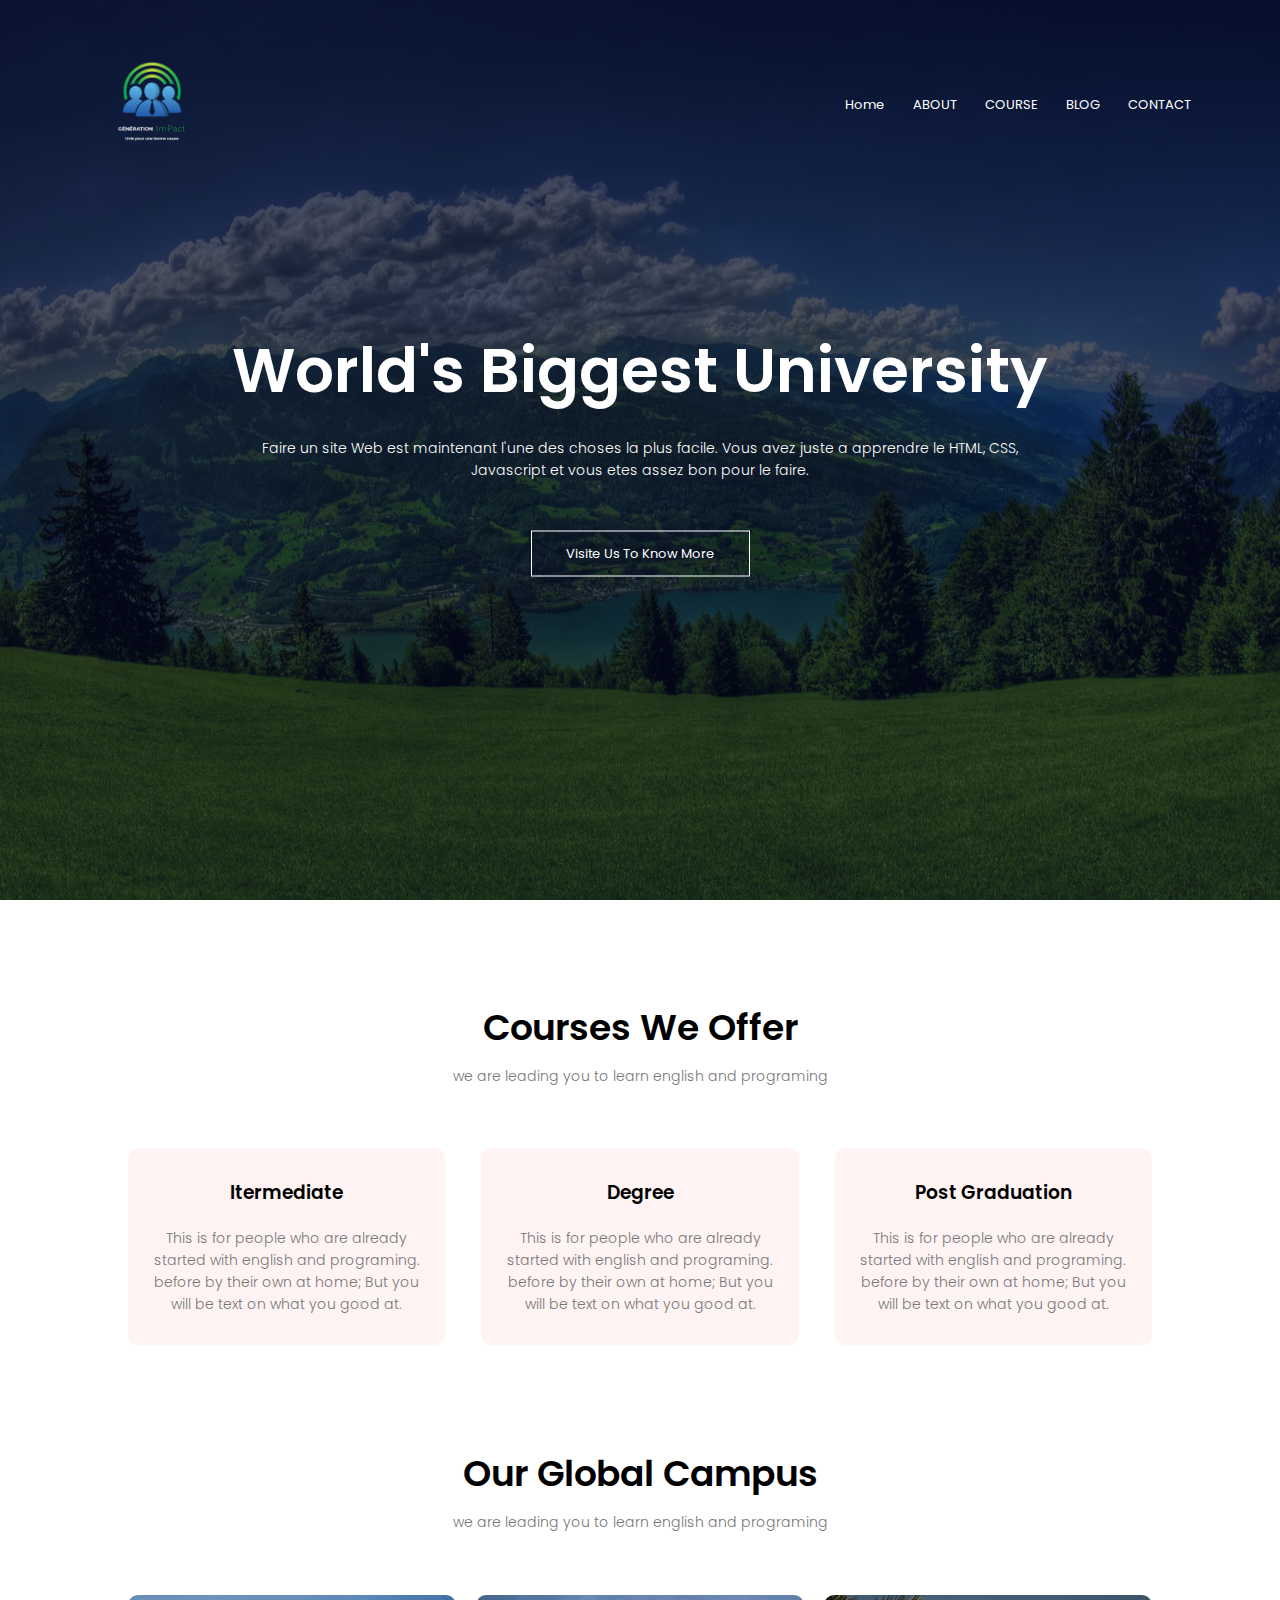
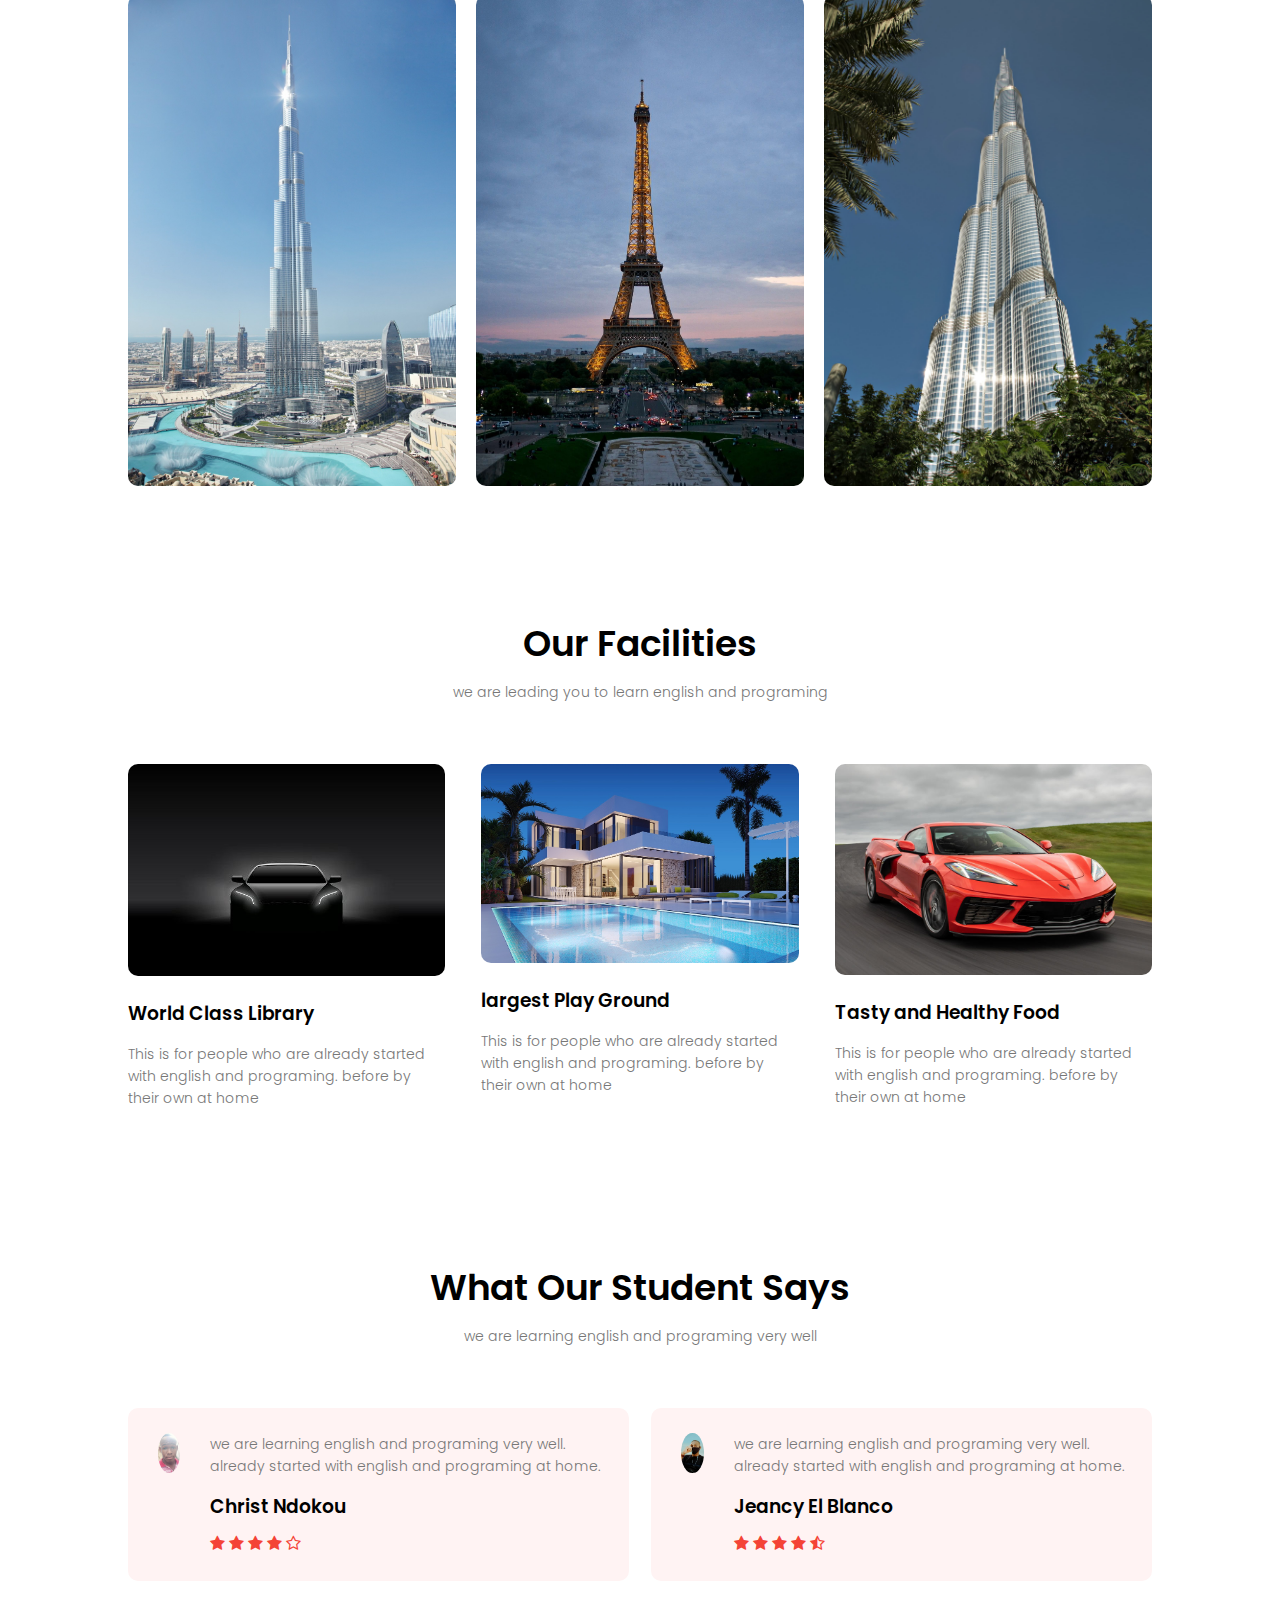
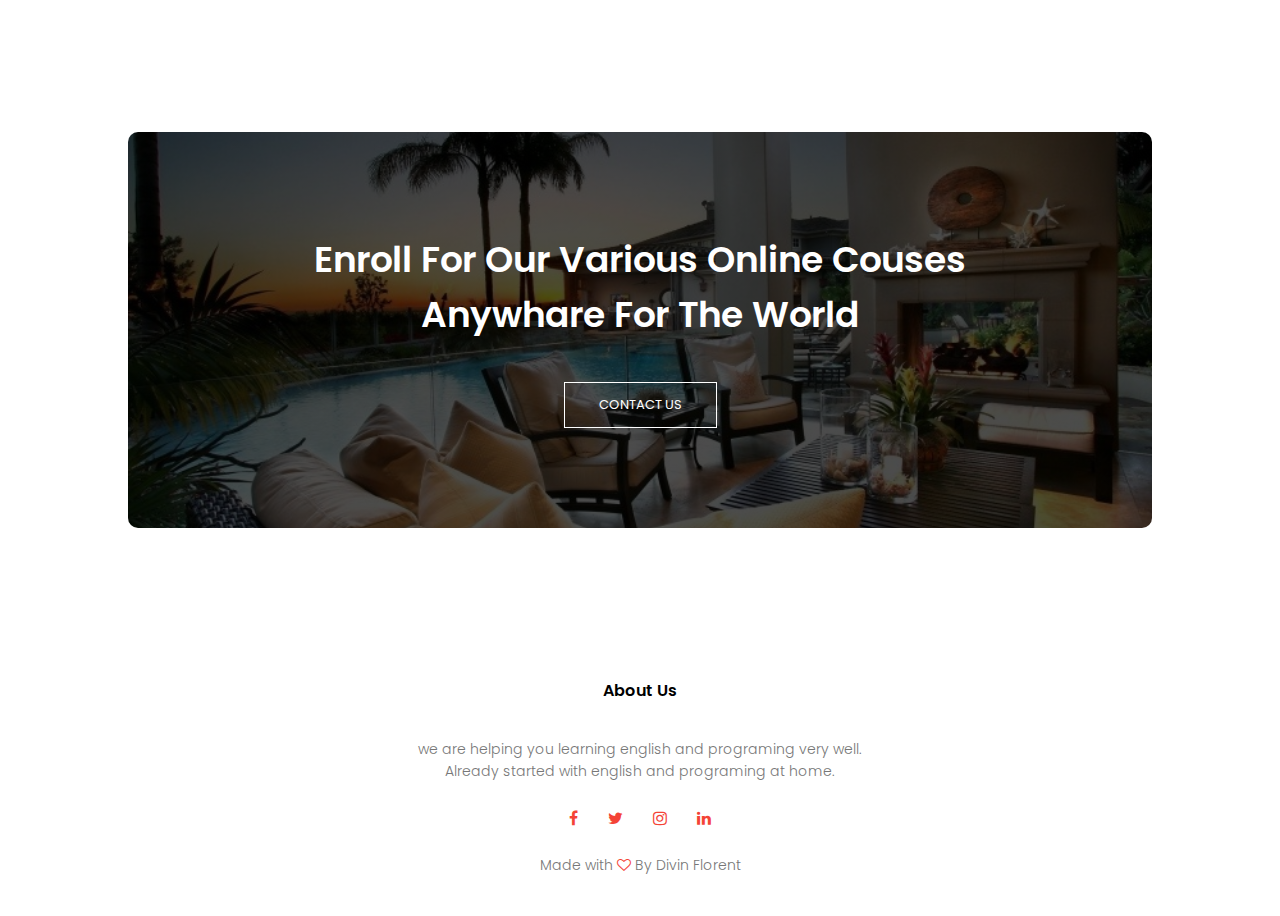
<file: index.html>
<!DOCTYPE html>
<html>
    <head>
        <meta name="viewport" content="with=device-width, initial-scales=1.0">
        <title>University Website Design - easy Tutorials</title>
        <link rel="stylesheet" href="style.css">
        <link rel="preconnect" href="https://fonts.gstatic.com">
        <link href="https://fonts.googleapis.com/css2?family=Poppins:wght@100;200;300;400;600;700&display=swap"rel="stylesheet">
        <link rel="stylesheet" href="https://stackpath.bootstrapcdn.com/font-awesome/4.7.0/css/font-awesome.min.css">
    </head>
    <body>
        <section class="header">
            <nav>
                <a href="index.html"><img src="images/logo.png"></a>
                <div class="nav-links" id="navLinks">
                    <i class="fa fa-times" onclick="hideMenu()"></i>
                    <ul>
                        <li><a href="index.html">Home</a></li>
                        <li><a href="about.html">ABOUT</a></li>
                        <li><a href="course.html">COURSE</a></li>
                        <li><a href="blog.html">BLOG</a></li>
                        <li><a href="contact.html">CONTACT</a></li>
                    </ul>
                </div>
                <i class="fa fa-bars" onclick="showMenu()"></i>
            </nav>

        <div class="text-box">
            <h1>World's Biggest University</h1>
            <p>Faire un site Web est maintenant l'une des choses la plus facile. Vous avez juste a apprendre le HTML, CSS,<br>Javascript et vous etes assez bon pour le faire.</p>
            <a href="" class="hero-btn">Visite Us To Know More</a>
        </div>

        </section>

        <!-- Course -->

        <section class="course">
            <h1>Courses We Offer</h1>
            <p>we are leading you to learn english and programing</p>

            <div class="row">
                <div class="course-col">
                    <h3>Itermediate</h3>
                    <p>This is for people who are already started with english and programing. before by their own at home; But you will be text on what you good at.</p>
                </div>
                <div class="course-col">
                    <h3>Degree</h3>
                    <p>This is for people who are already started with english and programing. before by their own at home; But you will be text on what you good at.</p>
                </div>
                <div class="course-col">
                    <h3>Post Graduation</h3>
                    <p>This is for people who are already started with english and programing. before by their own at home; But you will be text on what you good at.</p>
                </div>
            </div>


        </section>

        <!--campus-->

        <section class="campus">
            <h1>Our Global Campus</h1>
            <p>we are leading you to learn english and programing</p>

            <div class="row">
                <div class="campus-col">
                    <img src="images/div7.jpg">
                    <div class="layer">
                        <h3>DUBAI</h3>
                    </div>
                </div>
                <div class="campus-col">
                    <img src="images/div4.jpg">
                    <div class="layer">
                        <h3>FRANCE</h3>
                    </div>
                </div>
                <div class="campus-col">
                    <img src="images/div3.jpg">
                    <div class="layer">
                        <h3>CONGO</h3>
                    </div>
                </div>
            </div>


        </section>

        <!--Facilities-->

        <section class="facilities">
            <h1>Our Facilities</h1>
            <p>we are leading you to learn english and programing</p>

            <div class="row">
                <div class="facilities-col">
                    <img src="images/ima1.jpg">
                    <h3>World Class Library</h3>
                    <p>This is for people who are already started with english and programing. before by their own at home</p>
                </div>
                    <div class="facilities-col">
                        <img src="images/christ.jpg">
                        <h3> largest Play Ground</h3>
                        <p>This is for people who are already started with english and programing. before by their own at home</p>
                    </div>
                        <div class="facilities-col">
                            <img src="images/florent.jpg">
                            <h3>Tasty and Healthy Food</h3>
                            <p>This is for people who are already started with english and programing. before by their own at home</p>
                        </div>
            </div>


        </section>

        <!-- testimonials -->

        <section  class="testimonials">
            <h1>What Our Student Says</h1>
            <p>we are learning english and programing very well</p>

            <div class="row">
                <div class="testimonial-col">
                    <img src="images/pic1.jpg">
                    <div>
                        <p>we are learning english and programing very well. already started with english and programing at home.</p>
                        <h3>Christ Ndokou</h3>
                        <i class="fa fa-star"></i>
                        <i class="fa fa-star"></i>
                        <i class="fa fa-star"></i>
                        <i class="fa fa-star"></i>
                        <i class="fa fa-star-o"></i>
                    </div>
                </div>
                <div class="testimonial-col">
                    <img src="images/pic2.jpg">
                    <div>
                        <p>we are learning english and programing very well. already started with english and programing at home.</p>
                        <h3>Jeancy El Blanco</h3>
                        <i class="fa fa-star"></i>
                        <i class="fa fa-star"></i>
                        <i class="fa fa-star"></i>
                        <i class="fa fa-star"></i>
                        <i class="fa fa-star-half-o"></i>
                    </div>
                </div>
            </div>

        </section>

        <!-- Call To Action -->

        <section class="cta">
            <h1>Enroll For Our Various Online Couses<br>Anywhare For The World</h1>
            <a href="contact.html" class="hero-btn">CONTACT US</a>
        </section>


        <!-- Footer -->

        <section class="footer">
            <h4>About Us</h4>
            <p>we are helping you learning english and programing very well.<br>Already started with english and programing at home.</p>
            <div class="icons">
                <i class="fa fa-facebook"></i>
                <i class="fa fa-twitter"></i>
                <i class="fa fa-instagram"></i>
                <i class="fa fa-linkedin"></i>
            </div>
            <p>Made with <i class="fa fa-heart-o"></i> By Divin Florent</p>
        </section>







        <!--------JavaScript for Toggle Menu-------->
        <script>

            var navLinks = document.getElementById("navLinks");
            function showMenu(){
                navLinks.style.right = "0";
            }
            function hideMenu(){
                navLinks.style.right = "-200px";
            }

        </script>
        
    </body>
</html>
</file>
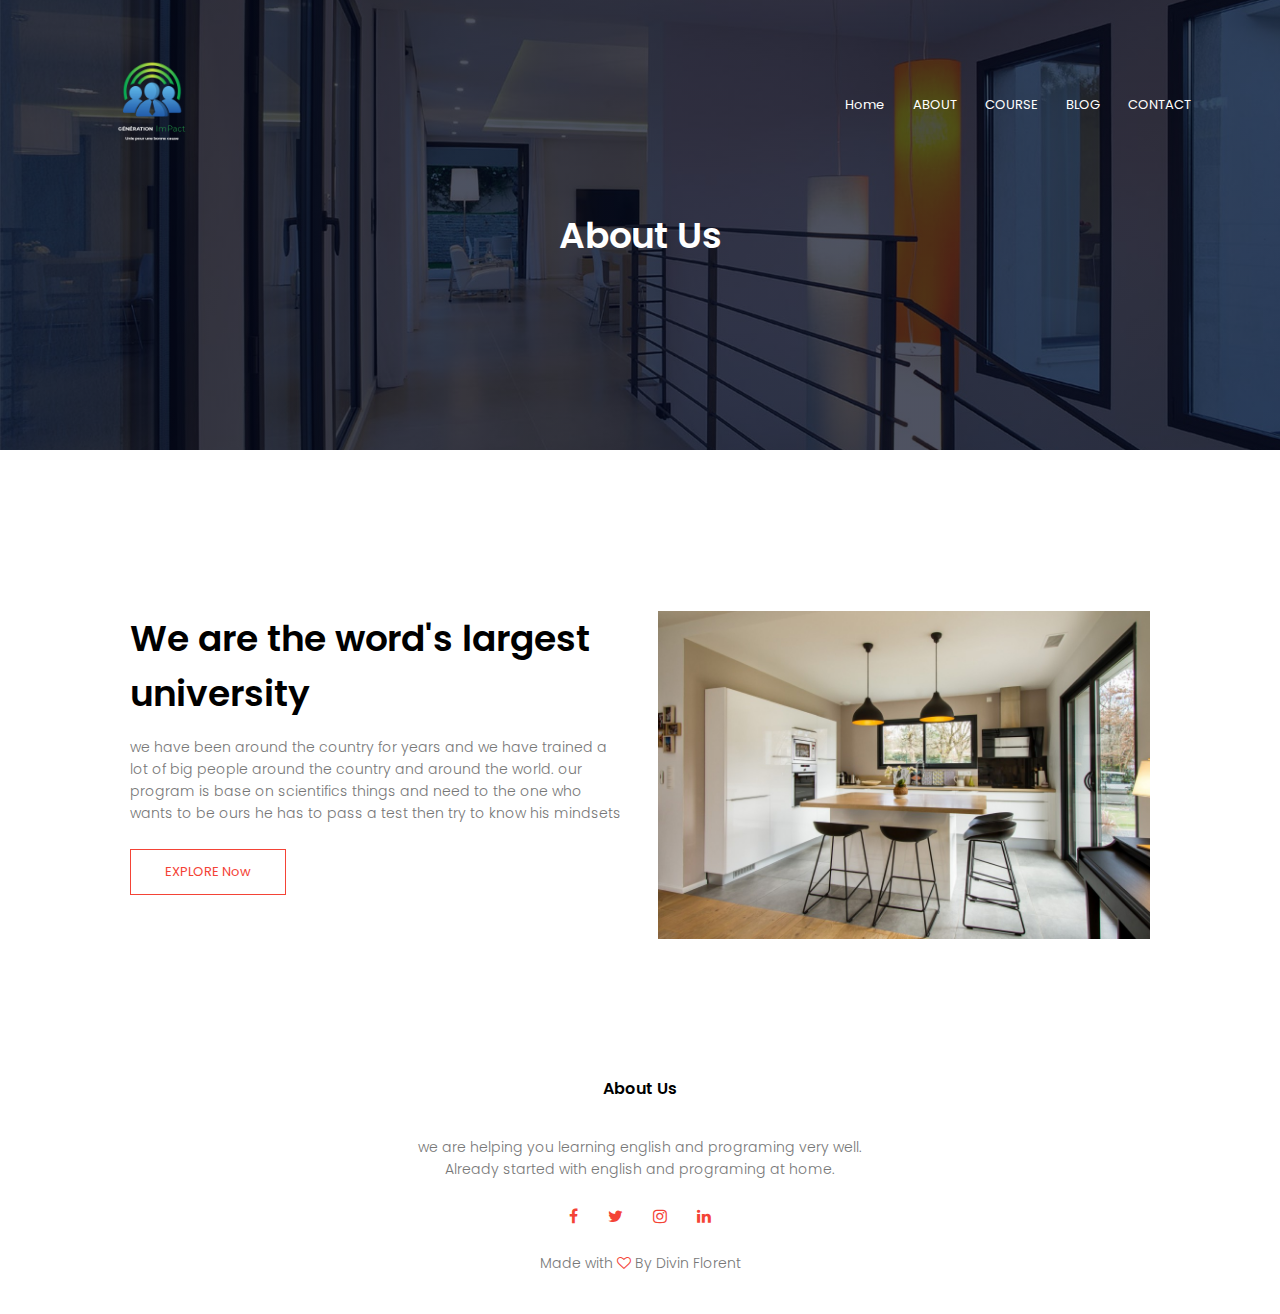
<file: about.html>
<!DOCTYPE html>
<html>
    <head>
        <meta name="viewport" content="with=device-width, initial-scales=1.0">
        <title>University Website Design - easy Tutorials</title>
        <link rel="stylesheet" href="style.css">
        <link rel="preconnect" href="https://fonts.gstatic.com">
        <link href="https://fonts.googleapis.com/css2?family=Poppins:wght@100;200;300;400;600;700&display=swap"rel="stylesheet">
        <link rel="stylesheet" href="https://stackpath.bootstrapcdn.com/font-awesome/4.7.0/css/font-awesome.min.css">
    </head>
    <body>
        <section class="sub-header">
            <nav>
                <a href="index.html"><img src="images/logo.png"></a>
                <div class="nav-links" id="navLinks">
                    <i class="fa fa-times" onclick="hideMenu()"></i>
                    <ul>
                        <li><a href="index.html">Home</a></li>
                        <li><a href="about.html">ABOUT</a></li>
                        <li><a href="course.html">COURSE</a></li>
                        <li><a href="blog.html">BLOG</a></li>
                        <li><a href="contact.html">CONTACT</a></li>
                    </ul>
                </div>
                <i class="fa fa-bars" onclick="showMenu()"></i>
            </nav>
            <h1>About Us</h1>
        </section>

        <!-- about us content -->

        <section class="about-us">

            <div class="row">
                <div class="about-col">
                    <h1>We are the word's largest university</h1>
                    <p>we have been around the country for years and we have trained a lot of big people around the country and around the world. our program is base on scientifics things and need to the one who wants to be ours he has to pass a test then try to know his mindsets</p>
                    <a href="" class="hero-btn red-btn">EXPLORE Now</a>
                </div>
                <div class="about-col">
                    <img src="images/go4.jpg">
                </div>
            </div>

        </section>



        <!-- Footer -->

        <section class="footer">
            <h4>About Us</h4>
            <p>we are helping you learning english and programing very well.<br>Already started with english and programing at home.</p>
            <div class="icons">
                <i class="fa fa-facebook"></i>
                <i class="fa fa-twitter"></i>
                <i class="fa fa-instagram"></i>
                <i class="fa fa-linkedin"></i>
            </div>
            <p>Made with <i class="fa fa-heart-o"></i> By Divin Florent</p>
        </section>







        <!--------JavaScript for Toggle Menu-------->
        <script>

            var navLinks = document.getElementById("navLinks");
            function showMenu(){
                navLinks.style.right = "0";
            }
            function hideMenu(){
                navLinks.style.right = "-200px";
            }

        </script>
        
    </body>
</html>
</file>
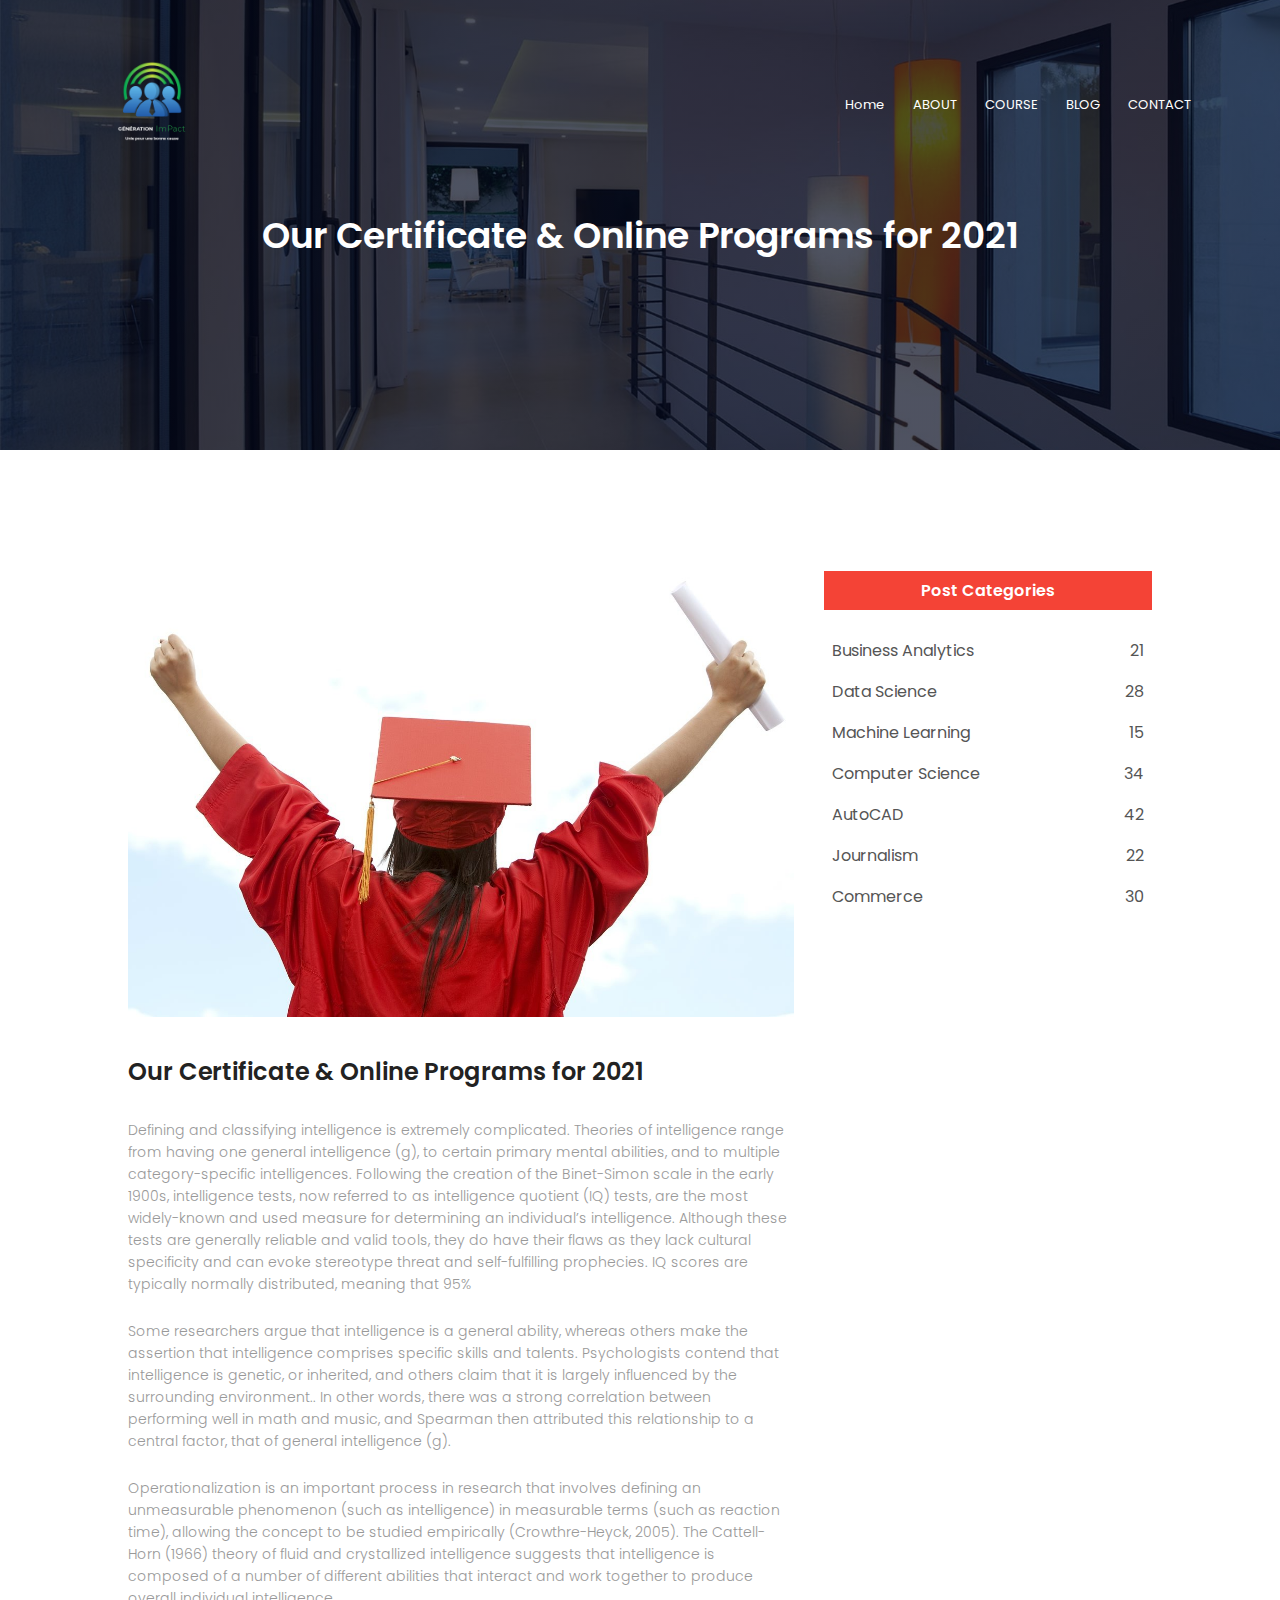
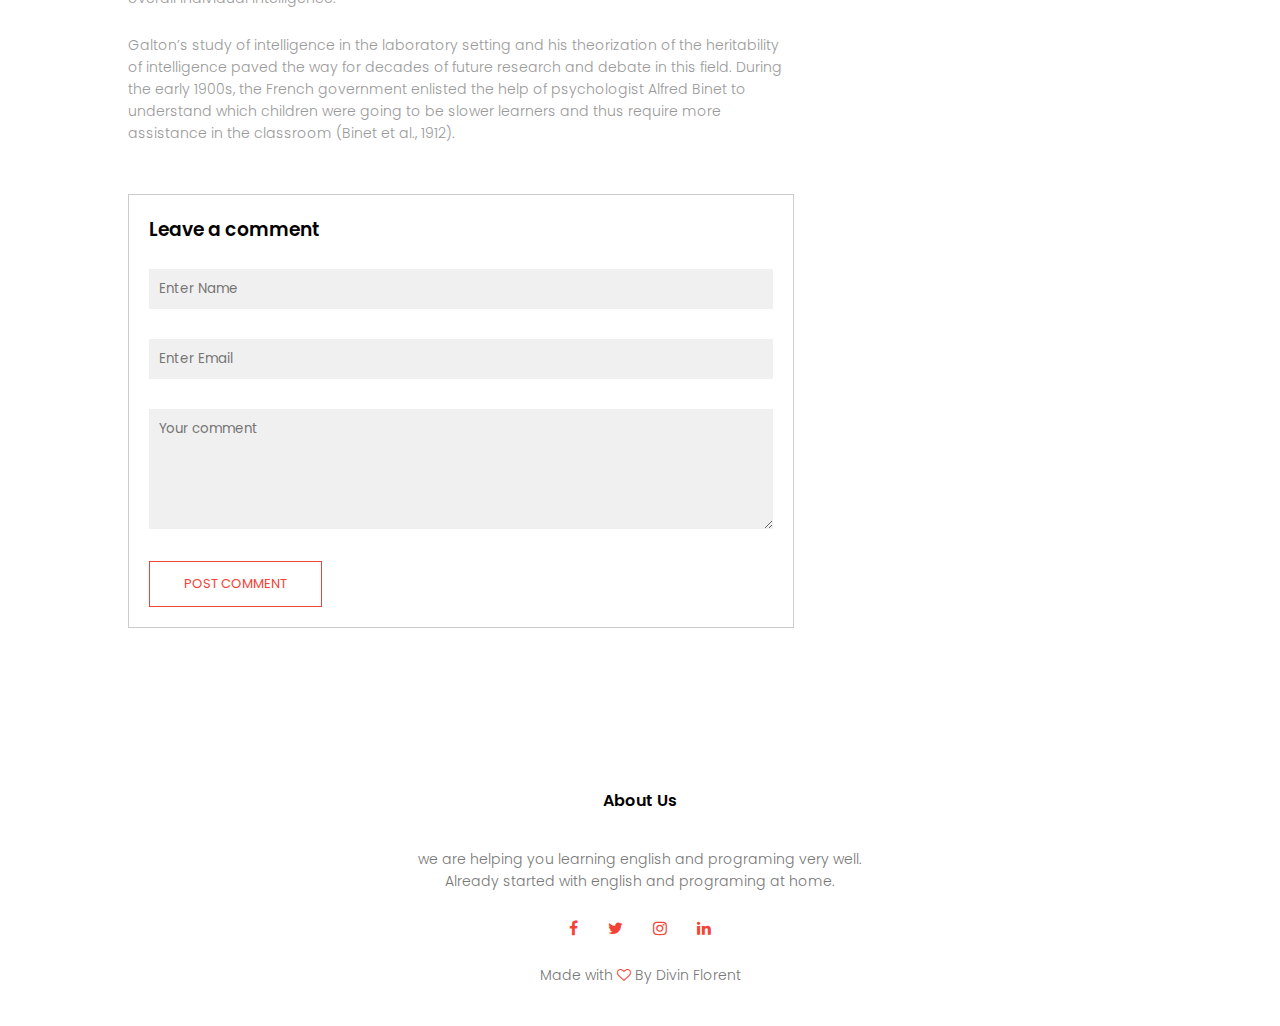
<file: blog.html>
<!DOCTYPE html>
<html>
    <head>
        <meta name="viewport" content="with=device-width, initial-scales=1.0">
        <title>University Website Design - easy Tutorials</title>
        <link rel="stylesheet" href="style.css">
        <link rel="preconnect" href="https://fonts.gstatic.com">
        <link href="https://fonts.googleapis.com/css2?family=Poppins:wght@100;200;300;400;600;700&display=swap"rel="stylesheet">
        <link rel="stylesheet" href="https://stackpath.bootstrapcdn.com/font-awesome/4.7.0/css/font-awesome.min.css">
    </head>
    <body>
        <section class="sub-header">
            <nav>
                <a href="index.html"><img src="images/logo.png"></a>
                <div class="nav-links" id="navLinks">
                    <i class="fa fa-times" onclick="hideMenu()"></i>
                    <ul>
                        <li><a href="index.html">Home</a></li>
                        <li><a href="about.html">ABOUT</a></li>
                        <li><a href="course.html">COURSE</a></li>
                        <li><a href="blog.html">BLOG</a></li>
                        <li><a href="contact.html">CONTACT</a></li>
                    </ul>
                </div>
                <i class="fa fa-bars" onclick="showMenu()"></i>
            </nav>
            <h1>Our Certificate & Online Programs for 2021</h1>
        </section>

        <!-- blog page content -->

        <section class="blog-content">

            <div class="row">
                <div class="blog-left">
                    <img src="images/certi1.jpg">
                    <h2>Our Certificate & Online Programs for 2021</h2>
                    <p>Defining and classifying intelligence is extremely complicated. Theories of intelligence range from having one general intelligence (g), to certain primary mental abilities, and to multiple category-specific intelligences.
                        Following the creation of the Binet-Simon scale in the early 1900s, intelligence tests, now referred to as intelligence quotient (IQ) tests, are the most widely-known and used measure for determining an individual’s intelligence.
                        Although these tests are generally reliable and valid tools, they do have their flaws as they lack cultural specificity and can evoke stereotype threat and self-fulfilling prophecies.
                        IQ scores are typically normally distributed, meaning that 95%</p>
                    <br>
                    <p>Some researchers argue that intelligence is a general ability, whereas others make the assertion that intelligence comprises specific skills and talents. Psychologists contend that intelligence is genetic, or inherited, and others claim that it is largely influenced by the surrounding environment.. In other words, there was a strong correlation between performing well in math and music, and Spearman then attributed this relationship to a central factor, that of general intelligence (g).</p>
                    <br>
                    <p>Operationalization is an important process in research that involves defining an unmeasurable phenomenon (such as intelligence) in measurable terms (such as reaction time), allowing the concept to be studied empirically (Crowthre-Heyck, 2005). The Cattell-Horn (1966) theory of fluid and crystallized intelligence suggests that intelligence is composed of a number of different abilities that interact and work together to produce overall individual intelligence.</p>
                    <br>
                    <p>Galton’s study of intelligence in the laboratory setting and his theorization of the heritability of intelligence paved the way for decades of future research and debate in this field. During the early 1900s, the French government enlisted the help of psychologist Alfred Binet to understand which children were going to be slower learners and thus require more assistance in the classroom (Binet et al., 1912).</p>


                    
                    <div class="comment-box">

                        <h3>Leave a comment</h3>

                        <form class="comment-form">
                            <input type="text" placeholder="Enter Name">
                            <input type="email" placeholder="Enter Email">
                            <textarea rows="5" placeholder="Your comment"></textarea>
                            <button type="submit" class="hero-btn red-btn">POST COMMENT</button>
                        </form>
                    </div>



                </div>
                <div class="blog-right">
                    <h3>Post Categories</h3>
                    <div>
                        <span>Business Analytics</span>
                        <span>21</span>
                    </div>
                    <div>
                        <span>Data Science</span>
                        <span>28</span>
                    </div>
                    <div>
                        <span>Machine Learning</span>
                        <span>15</span>
                    </div>
                    <div>
                        <span>Computer Science</span>
                        <span>34</span>
                    </div>
                    <div>
                        <span>AutoCAD</span>
                        <span>42</span>
                    </div>
                    <div>
                        <span>Journalism</span>
                        <span>22</span>
                    </div>
                    <div>
                        <span>Commerce</span>
                        <span>30</span>
                    </div>
                </div>
            </div>

        </section>
        
        <!-- Footer -->

        <section class="footer">
            <h4>About Us</h4>
            <p>we are helping you learning english and programing very well.<br>Already started with english and programing at home.</p>
            <div class="icons">
                <i class="fa fa-facebook"></i>
                <i class="fa fa-twitter"></i>
                <i class="fa fa-instagram"></i>
                <i class="fa fa-linkedin"></i>
            </div>
            <p>Made with <i class="fa fa-heart-o"></i> By Divin Florent</p>
        </section>







        <!--------JavaScript for Toggle Menu-------->
        <script>

            var navLinks = document.getElementById("navLinks");
            function showMenu(){
                navLinks.style.right = "0";
            }
            function hideMenu(){
                navLinks.style.right = "-200px";
            }

        </script>
        
    </body>
</html>
</file>
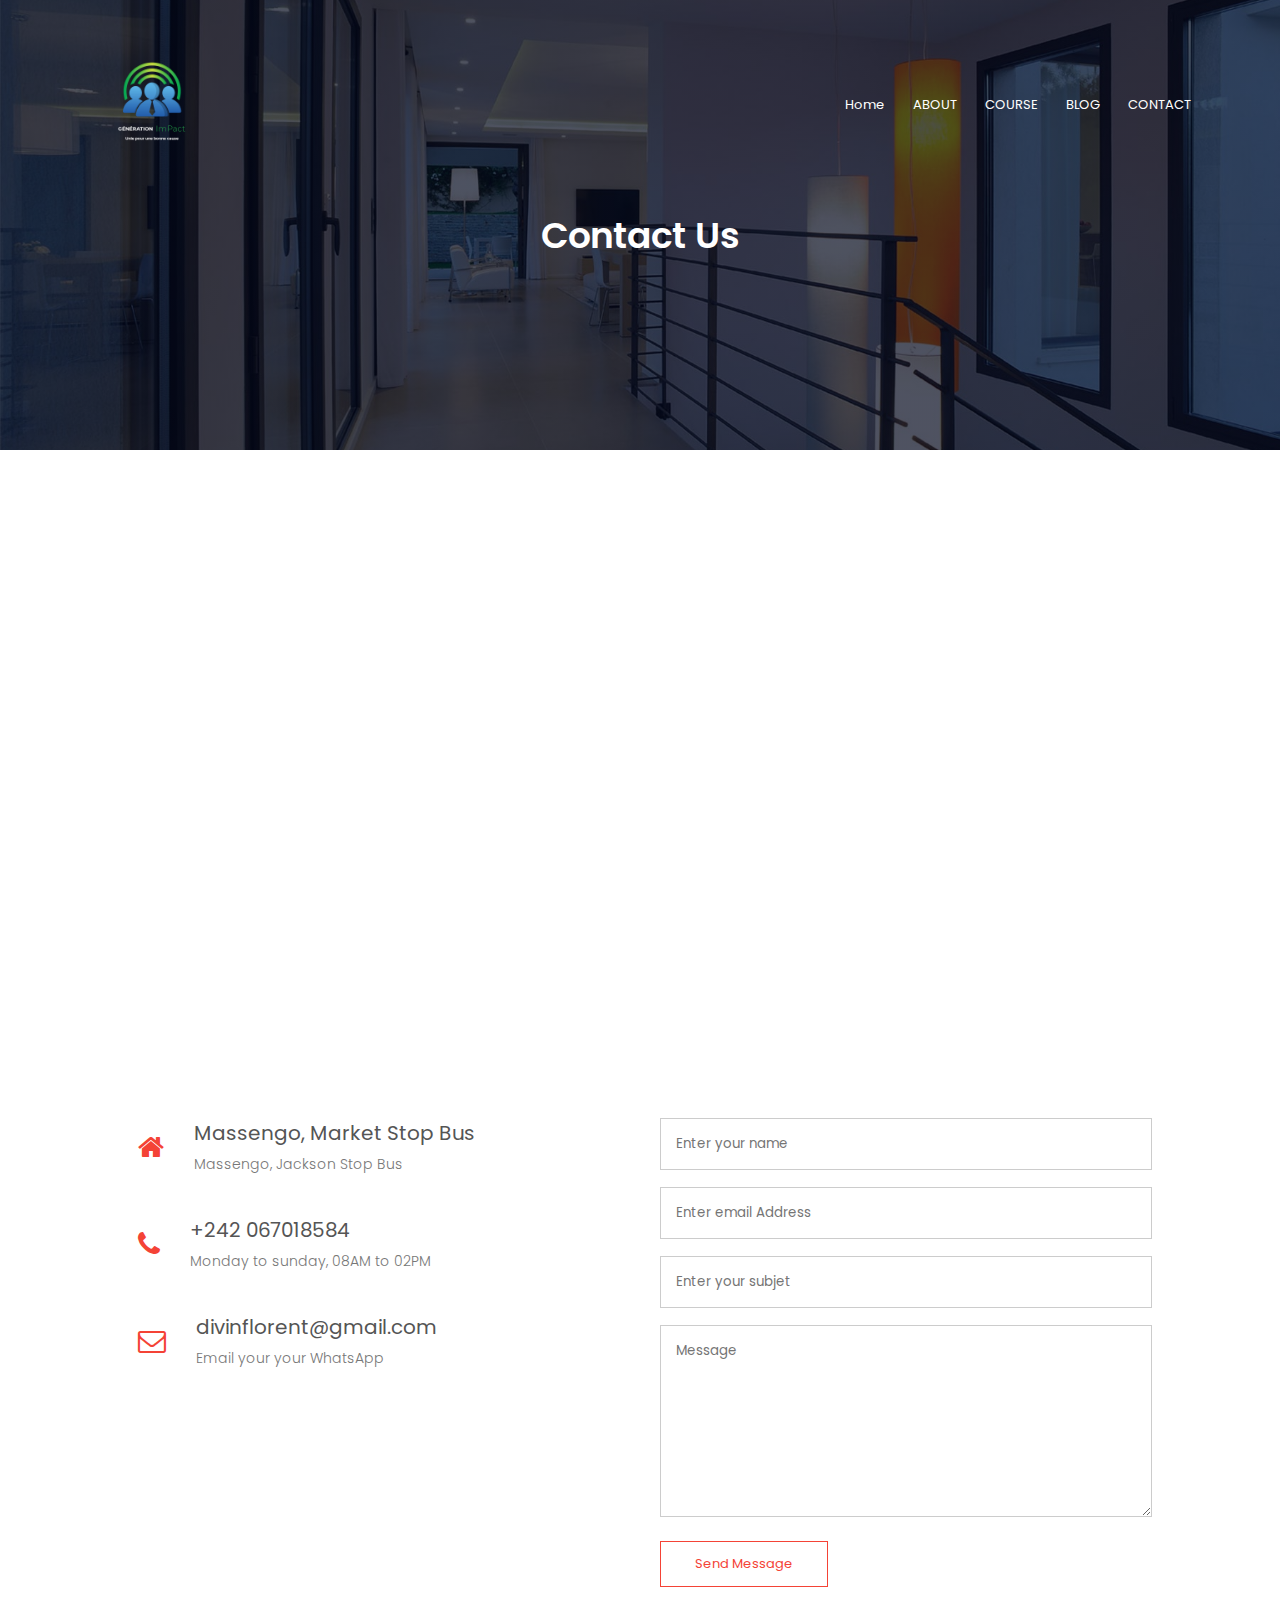
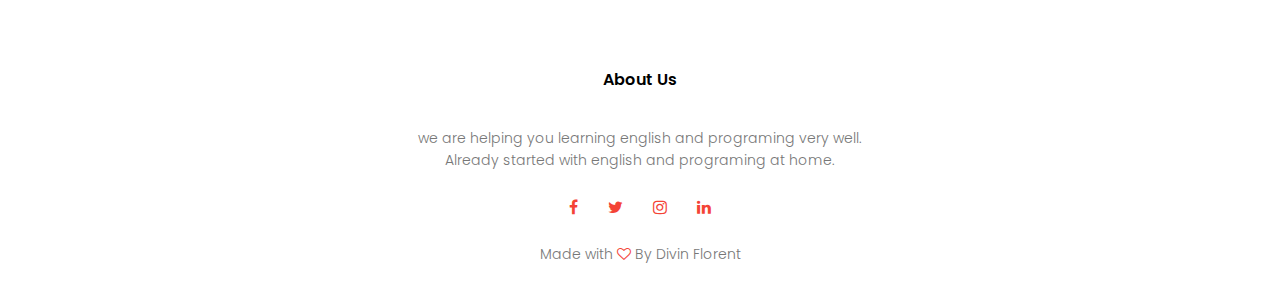
<file: contact.html>
<!DOCTYPE html>
<html>
    <head>
        <meta name="viewport" content="with=device-width, initial-scales=1.0">
        <title>University Website Design - easy Tutorials</title>
        <link rel="stylesheet" href="style.css">
        <link rel="preconnect" href="https://fonts.gstatic.com">
        <link href="https://fonts.googleapis.com/css2?family=Poppins:wght@100;200;300;400;600;700&display=swap"rel="stylesheet">
        <link rel="stylesheet" href="https://stackpath.bootstrapcdn.com/font-awesome/4.7.0/css/font-awesome.min.css">
    </head>
    <body>
        <section class="sub-header">
            <nav>
                <a href="index.html"><img src="images/logo.png"></a>
                <div class="nav-links" id="navLinks">
                    <i class="fa fa-times" onclick="hideMenu()"></i>
                    <ul>
                        <li><a href="index.html">Home</a></li>
                        <li><a href="about.html">ABOUT</a></li>
                        <li><a href="course.html">COURSE</a></li>
                        <li><a href="blog.html">BLOG</a></li>
                        <li><a href="contact.html">CONTACT</a></li>
                    </ul>
                </div>
                <i class="fa fa-bars" onclick="showMenu()"></i>
            </nav>
            <h1>Contact Us</h1>
        </section>

        <!-- contact us -->

        <section class="location">

            <iframe src="https://www.google.com/maps/embed?pb=!1m18!1m12!1m3!1d254647.1420061136!2d15.087135639262428!3d-4.247182451787993!2m3!1f0!2f0!3f0!3m2!1i1024!2i768!4f13.1!3m3!1m2!1s0x1a6a32ac441bb83b%3A0xab3deababe7de443!2sBrazzaville!5e0!3m2!1sfr!2scg!4v1624385206096!5m2!1sfr!2scg" width="600" height="450" style="border:0;" allowfullscreen="" loading="lazy"></iframe>

        </section>

        <section class="contact-us">

            <div class="row">
                <div class="contact-col">
                    <div>
                        <i class="fa fa-home"></i>
                        <span>
                            <h5>Massengo, Market Stop Bus</h5>
                            <p>Massengo, Jackson Stop Bus</p>
                        </span>
                    </div>
                    <div>
                        <i class="fa fa-phone"></i>
                        <span>
                            <h5>+242 067018584</h5>
                            <p>Monday to sunday, 08AM to 02PM</p>
                        </span>
                    </div>
                    <div>
                        <i class="fa fa-envelope-o"></i>
                        <span>
                            <h5>divinflorent@gmail.com</h5>
                            <p>Email your your WhatsApp</p>
                        </span>
                    </div>
                </div>
                <div class="contact-col">

                    <form action="form-handler.php" method="post">
                        <input type="text" name="name" placeholder="Enter your name" required>
                        <input type="email" name="email" placeholder="Enter email Address" required>
                        <input type="text" name="subject" placeholder="Enter your subjet" required>
                        <textarea rows="8" name="message" placeholder="Message" required></textarea>
                        <button type="submit" class="hero-btn red-btn">Send Message</button>
                    </form>



                </div>
            </div>

        </section>









        <!-- Footer -->

        <section class="footer">
            <h4>About Us</h4>
            <p>we are helping you learning english and programing very well.<br>Already started with english and programing at home.</p>
            <div class="icons">
                <i class="fa fa-facebook"></i>
                <i class="fa fa-twitter"></i>
                <i class="fa fa-instagram"></i>
                <i class="fa fa-linkedin"></i>
            </div>
            <p>Made with <i class="fa fa-heart-o"></i> By Divin Florent</p>
        </section>







        <!--------JavaScript for Toggle Menu-------->
        <script>

            var navLinks = document.getElementById("navLinks");
            function showMenu(){
                navLinks.style.right = "0";
            }
            function hideMenu(){
                navLinks.style.right = "-200px";
            }

        </script>
        
    </body>
</html>
</file>
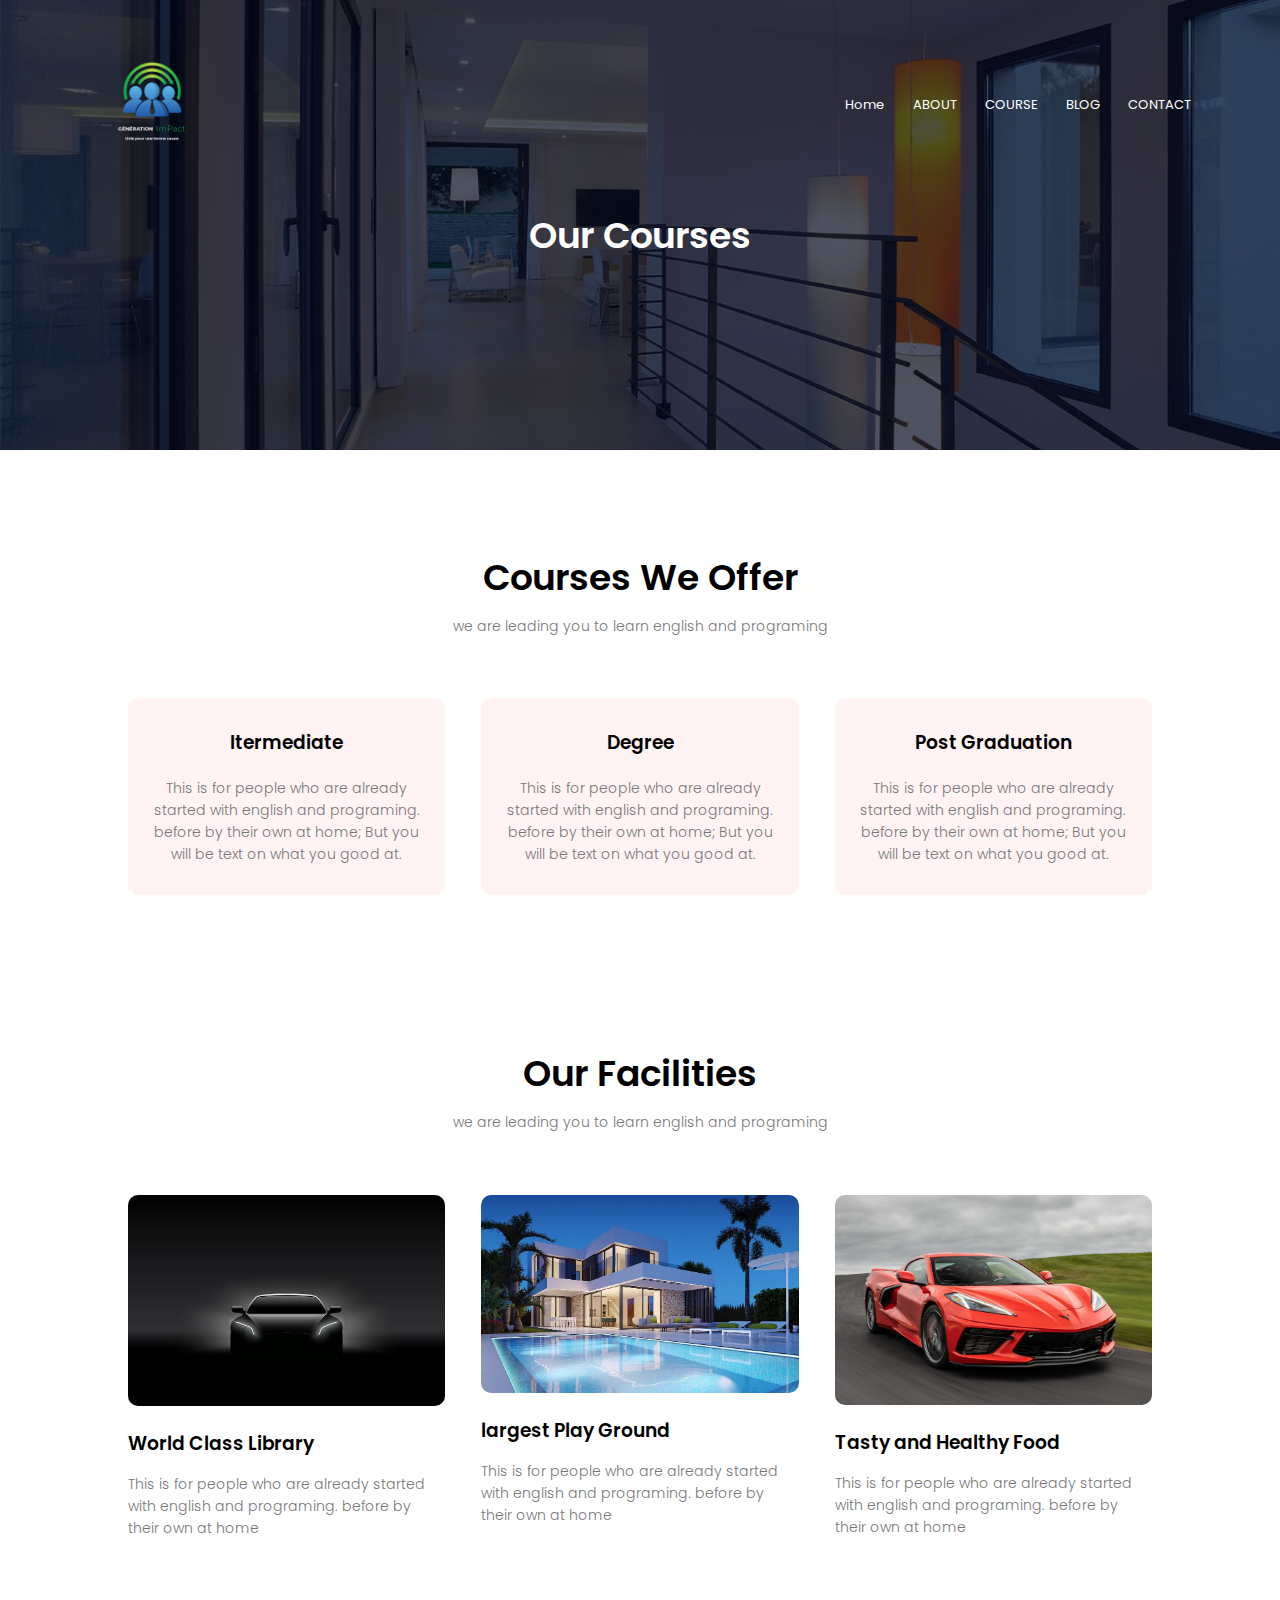
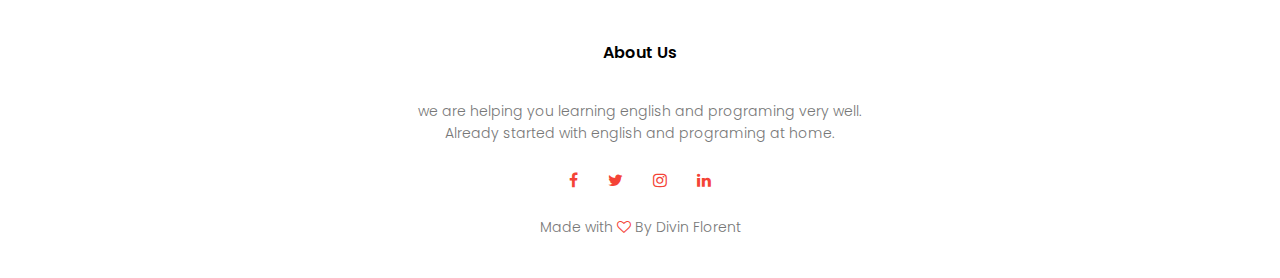
<file: course.html>
<!DOCTYPE html>
<html>
    <head>
        <meta name="viewport" content="with=device-width, initial-scales=1.0">
        <title>University Website Design - easy Tutorials</title>
        <link rel="stylesheet" href="style.css">
        <link rel="preconnect" href="https://fonts.gstatic.com">
        <link href="https://fonts.googleapis.com/css2?family=Poppins:wght@100;200;300;400;600;700&display=swap"rel="stylesheet">
        <link rel="stylesheet" href="https://stackpath.bootstrapcdn.com/font-awesome/4.7.0/css/font-awesome.min.css">
    </head>
    <body>
        <section class="sub-header">
            <nav>
                <a href="index.html"><img src="images/logo.png"></a>
                <div class="nav-links" id="navLinks">
                    <i class="fa fa-times" onclick="hideMenu()"></i>
                    <ul>
                        <li><a href="index.html">Home</a></li>
                        <li><a href="about.html">ABOUT</a></li>
                        <li><a href="course.html">COURSE</a></li>
                        <li><a href="blog.html">BLOG</a></li>
                        <li><a href="contact.html">CONTACT</a></li>
                    </ul>
                </div>
                <i class="fa fa-bars" onclick="showMenu()"></i>
            </nav>
            <h1>Our Courses</h1>
        </section>

        <!-- course -->

        <section class="course">
            <h1>Courses We Offer</h1>
            <p>we are leading you to learn english and programing</p>

            <div class="row">
                <div class="course-col">
                    <h3>Itermediate</h3>
                    <p>This is for people who are already started with english and programing. before by their own at home; But you will be text on what you good at.</p>
                </div>
                <div class="course-col">
                    <h3>Degree</h3>
                    <p>This is for people who are already started with english and programing. before by their own at home; But you will be text on what you good at.</p>
                </div>
                <div class="course-col">
                    <h3>Post Graduation</h3>
                    <p>This is for people who are already started with english and programing. before by their own at home; But you will be text on what you good at.</p>
                </div>
            </div>


        </section>

        <!-- facilities-->
        <section class="facilities">
            <h1>Our Facilities</h1>
            <p>we are leading you to learn english and programing</p>

            <div class="row">
                <div class="facilities-col">
                    <img src="images/ima1.jpg">
                    <h3>World Class Library</h3>
                    <p>This is for people who are already started with english and programing. before by their own at home</p>
                </div>
                    <div class="facilities-col">
                        <img src="images/christ.jpg">
                        <h3> largest Play Ground</h3>
                        <p>This is for people who are already started with english and programing. before by their own at home</p>
                    </div>
                        <div class="facilities-col">
                            <img src="images/florent.jpg">
                            <h3>Tasty and Healthy Food</h3>
                            <p>This is for people who are already started with english and programing. before by their own at home</p>
                        </div>
            </div>


        </section>

        
        <!-- Footer -->

        <section class="footer">
            <h4>About Us</h4>
            <p>we are helping you learning english and programing very well.<br>Already started with english and programing at home.</p>
            <div class="icons">
                <i class="fa fa-facebook"></i>
                <i class="fa fa-twitter"></i>
                <i class="fa fa-instagram"></i>
                <i class="fa fa-linkedin"></i>
            </div>
            <p>Made with <i class="fa fa-heart-o"></i> By Divin Florent</p>
        </section>







        <!--------JavaScript for Toggle Menu-------->
        <script>

            var navLinks = document.getElementById("navLinks");
            function showMenu(){
                navLinks.style.right = "0";
            }
            function hideMenu(){
                navLinks.style.right = "-200px";
            }

        </script>
        
    </body>
</html>
</file>
<file: style.css>
*{
    margin: 0;
    padding: 0;
    font-family: 'Poppins', sans-serif;
}
.header{
    min-height: 100vh;
    width: 100%;
    background-image: linear-gradient(rgba(4,9,30,0.7),rgba(4,9,30,0.7)),url(images/back2.jpg);
    background-position: center;
    background-size: cover;
    position: relative;
}
nav{
    display: flex;
    padding: 2% 6%;
    justify-content: space-between;
    align-items: center;
}
nav img{
    width: 150px;
}
.nav-links{
    flex: 1;
    text-align: right;
}
.nav-links ul li{
    list-style: none;
    display: inline-block;
    padding: 8px 12px;
    position: relative;
}
.nav-links ul li a{
    color: #fff;
    text-decoration: none;
    font-size: 13px;
}
.nav-links ul li::after{
    content:'';
    width: 0%;
    height: 2px;
    background:#f44336;
    display: block;
    margin: auto;
    transition: 0.5s;
}
.nav-links ul li:hover::after{
    width: 100%;
}
.text-box{
    width: 90%;
    color: #fff;
    position: absolute;
    top: 50%;
    left: 50%;
    transform: translate(-50%,-50%);
    text-align: center;
}
.text-box h1{
    font-size: 62px;
}
.text-box p{
    margin: 10px 0 40px;
    font-size: 14px;
    color: #fff;
}
.hero-btn{
    display: inline-block;
    text-decoration: none;
    color: #fff;
    border: 1px solid #fff;
    padding: 12px 34px;
    font-size: 13px;
    background: transparent;
    position: relative;
    cursor: pointer;
}
.hero-btn:hover{
    border: 1px solid #f44336;
    background: #f44336;
    transition: 1s;
}

nav .fa{
    display: none;
}

@media(max-width: 700px){
    .text-box h1{
        font-size: 20px;
    }
    .nav-links ul li{
        display: block;
    }
    .nav-links{
        position: fixed;
        background: #f44336;
        height: 100vh;
        width: 200px;
        top: 0;
        right: -200px;
        text-align: left;
        z-index: 2;
        transition: 1s;
    }
    nav .fa{
        display: block;
        color: #fff;
        margin: 10px;
        font-size: 22px;
        cursor: pointer;
    }
    .nav-links ul{
        padding: 30px;
    }
}

/*-- Course --*/

.course{
    width: 80%;
    margin: auto;
    text-align: center;
    padding-top: 100px;
}
h1{
    font-size: 36px;
    font-weight: 600;
}

P{
    color: #777;
    font-size: 14px;
    font-weight: 300;
    line-height: 22px;
    padding: 10px;
}

.row{
    margin-top: 5%;
    display: flex;
    justify-content: space-between;
}
.course-col{
    flex-basis: 31%;
    background: #fff3f3;
    border-radius: 10px;
    margin-bottom: 5%;
    padding: 20px 12px;
    box-sizing: border-box;
    transition: 0.5s;
}
h3{
    text-align: center;
    font-weight: 600;
    margin: 10px 0;
}
.course-col:hover{
    box-shadow: 0 0 20px 0px rgba(0,0,0,0.2);
}
@media(max-width: 700px){
    .row{
        flex-direction: column;
    }
}

/*---- campus ----*/

.campus{
    width: 80%;
    margin: auto;
    text-align: center;
    padding-top: 50px;
}
.campus-col{
    flex-basis: 32%;
    border-radius: 10px;
    margin-bottom: 30px;
    position: relative;
    overflow: hidden;
}
.campus-col img{
    width: 100%;
    display: block;
}
.layer{
    background: transparent;
    height: 100%;
    width: 100%;
    position: absolute;
    top: 0;
    left: 0;
    transition: 0.5s;
}
.layer:hover{
    background: rgba(226,0,0,0.7);
}
.layer h3{
    width: 100%;
    font-weight: 500;
    color: #fff;
    font-size: 26px;
    bottom: 0;
    left: 50%;
    transform: translateX(-50%);
    position: absolute;
    opacity: 0;
    transition: 0.5s;
}
.layer:hover h3{
    bottom: 49%;
    opacity: 1;
}

/*---- facilities ----*/

.facilities{
    width: 80%;
    margin: auto;
    text-align: center;
    padding-top: 100px;
}
.facilities-col{
    flex-basis: 31%;
    border-radius: 10px;
    margin-bottom: 5%;
    text-align: left;
}
.facilities-col img{
    width: 100%;
    border-radius: 10px;
}

.facilities-col p{
    padding: 0;
}
.facilities-col h3{
    margin-top: 16px;
    margin-bottom: 15px;
    text-align: left;
}

/*---- testimonials ----*/

.testimonials{
    width: 80%;
    margin: auto;
    padding-top: 100px;
    text-align: center;
}
.testimonial-col{
    flex-basis: 44%;
    border-radius: 10px;
    margin-bottom: 5%;
    text-align: left;
    background: #fff3f3;
    padding: 25px;
    cursor: pointer;
    display: flex;
}
.testimonial-col img{
    height: 40px;
    margin-left: 5px;
    margin-right: 30px;
    border-radius: 50%;
}
.testimonial-col p{
    padding: 0;
}
.testimonial-col h3{
    margin-top: 15px;
    text-align: left;
}
.testimonial-col .fa{
    color: #f44336;
}
@media(max-width: 700px){
    .testimonial-col img{
        margin-left: 0px;
        margin-right: 15px;
    }
}

/*---- call to action*/

.cta{
    margin: 100px auto;
    width: 80%;
    background-image: linear-gradient(rgba(0,0,0,0.7),rgba(0,0,0,0.7)),url(images/go2.jpg);
    background-position: center;
    background-size: cover;
    border-radius: 10px;
    text-align: center;
    padding: 100px 0;
}

.cta h1{
    color: #fff;
    margin-bottom: 40px;
    padding: 0;
}

@media(max-width: 700px){
    .cta h1{
        font-size: 24px;
    }
}

/*----footer----*/

.footer{
    width: 100%;
    text-align: center;
    padding: 30px 0;
}

.footer h4{
    margin-bottom: 25px;
    margin-top: 20px;
    font-weight: 600;
}
.icons .fa{
    color: #f44336;
    margin: 0 13px;
    cursor: pointer;
    padding: 18px 0;
}
.fa-heart-o{
    color: #f44336;
}

/*---- about us page ----*/

.sub-header{
    height: 50vh;
    width: 100%;
    background-image: linear-gradient(rgba(4,9,30,0.7),rgba(4,9,30,0.7)),url(images/go3.jpg);
    background-position: center;
    background-size: cover;
    text-align: center;
    color: #fff;
}

.about-us{
    width: 80%;
    margin: auto;
    padding-top: 80px;
    padding-bottom: 50px;
}

.about-col{
    flex-basis: 48%;
    padding: 30px 2px;
}
.about-col img{
    width: 100%;
}

.about-col h1{
    padding-top: 0;
}
.about-col p{
    padding: 15px 0 25px;
}

.red-btn{
    border: 1px solid #f44336;
    background: transparent;
    color: #f44336;
}

.red-btn:hover{
    color: #fff;
}

/*---- blog-content ----*/

.blog-content{
    width: 80%;
    margin: auto;
    padding: 60px 0;
}
.blog-left{
    flex-basis: 65%;
}
.blog-left img{
    width: 100%;
}
.blog-left h2{
    color: #222;
    font-weight: 600;
    margin: 30px 0;
}
.blog-left p{
    color: #999;
    padding: 0;
}

.blog-right{
    flex-basis: 32%;
}
.blog-right h3{
    background: #f44336;
    color: #fff;
    padding: 7px 0;
    font-size: 16px;
    margin-bottom: 20px;
}
.blog-right div{
    display: flex;
    align-items: center;
    justify-content: space-between;
    color: #555;
    padding: 8px;
    box-sizing: border-box;
}

.comment-box{
    border: 1px solid #ccc;
    margin: 50px 0;
    padding: 10px 20px;
}
.comment-box h3{
    text-align: left;
}
.comment-form input, .comment-form textarea{
    width: 100%;
    padding: 10px;
    margin: 15px 0;
    box-sizing: border-box;
    border: none;
    outline: none;
    background: #f0f0f0;
}

.comment-form button{
    margin: 10px 0;
}

@media(max-width:700px){
    .sub-header h1{
        font-size: 24px;
    }
}

/*---- contact us page ----*/

.location{
    width: 80%;
    margin: auto;
    padding: 80px 0;
}
.location iframe{
    width: 100%;
}
.contact-us{
    width: 80%;
    margin: auto;
}

.contact-col{
    flex-basis: 48%;
    margin-bottom: 30px;
}
.contact-col div{
    display: flex;
    align-items: center;
    margin-bottom: 40px;
}
.contact-col div .fa{
    font-size: 28px;
    color: #f44336;
    margin: 10px;
    margin-right: 30px;
}
.contact-col div p{
    padding: 0;
}
.contact-col div h5{
    font-size: 20px;
    margin-bottom: 5px;
    color: #555;
    font-weight: 400;
}
.contact-col input, .contact-col textarea{
    width: 100%;
    padding: 15px;
    margin-bottom: 17px;
    outline: none;
    border: 1px solid #ccc;
    box-sizing: border-box;
}
</file>
